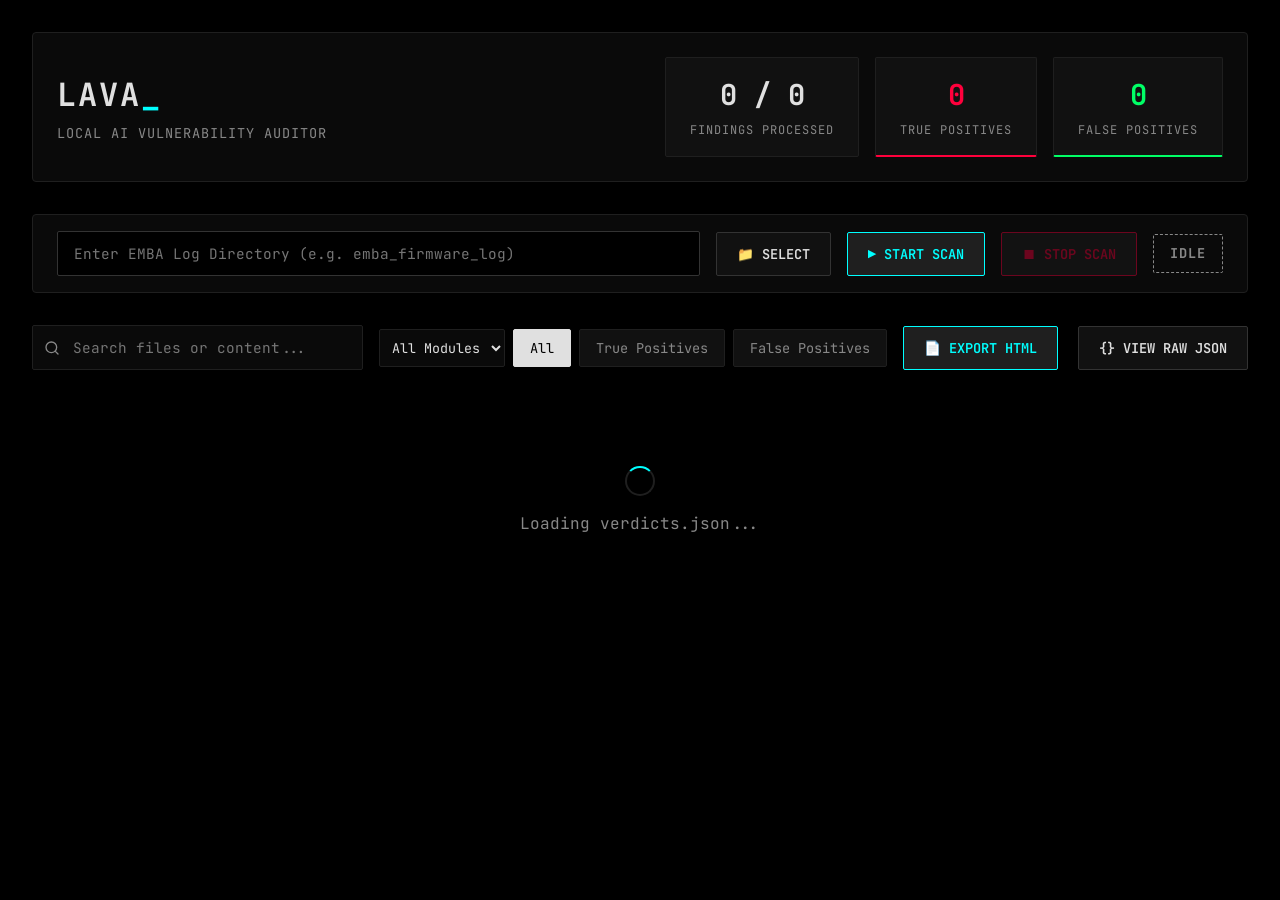
<file: gui/ui/index.html>
<!DOCTYPE html>
<html lang="en">
<head>
    <meta charset="UTF-8">
    <meta name="viewport" content="width=device-width, initial-scale=1.0">
    <title>LAVA - Vulnerability Dashboard</title>
    <link rel="stylesheet" href="style.css">
    <link href="https://fonts.googleapis.com/css2?family=Outfit:wght@300;400;600;800&family=JetBrains+Mono:wght@400;700&display=swap" rel="stylesheet">
</head>
<body>
    <div class="container">
        <header>
            <div class="logo">
                <h1>LAVA</h1>
                <span class="subtitle">Local AI Vulnerability Auditor</span>
            </div>
            
            <div class="stats-container">
                <div class="stat-card" id="stat-total">
                    <span class="stat-value">0 / 0</span>
                    <span class="stat-label">Findings Processed</span>
                </div>
                <div class="stat-card stat-tp" id="stat-tp">
                    <span class="stat-value">0</span>
                    <span class="stat-label">True Positives</span>
                </div>
                <div class="stat-card stat-fp" id="stat-fp">
                    <span class="stat-value">0</span>
                    <span class="stat-label">False Positives</span>
                </div>
            </div>
        </header>

        <main>
            <div class="scan-panel">
                <input type="text" id="logDirInput" placeholder="Enter EMBA Log Directory (e.g. emba_firmware_log)">
                <button id="browseBtn" class="btn-secondary" title="Browse Folder">📁 Select</button>
                <button id="startScanBtn" class="btn-primary">▶ Start Scan</button>
                <button id="stopScanBtn" class="btn-danger" disabled>⏹ Stop Scan</button>
                <span id="scanStatusIndicator" class="status-indicator status-idle">IDLE</span>
            </div>

            <div class="controls">
                <div class="search-box">
                    <input type="text" id="searchInput" placeholder="Search files or content...">
                    <svg viewBox="0 0 24 24" fill="none" stroke="currentColor" stroke-width="2" stroke-linecap="round" stroke-linejoin="round"><circle cx="11" cy="11" r="8"></circle><line x1="21" y1="21" x2="16.65" y2="16.65"></line></svg>
                </div>
                <div class="filters">
                    <select id="moduleFilter" class="filter-select">
                        <option value="all">All Modules</option>
                    </select>
                    <button class="filter-btn active" data-filter="all">All</button>
                    <button class="filter-btn" data-filter="TP">True Positives</button>
                    <button class="filter-btn" data-filter="FP">False Positives</button>
                </div>
                <div class="view-toggle">
                    <button id="exportHtmlBtn" class="btn-primary" style="margin-right: 10px;">📄 Export HTML</button>
                    <button id="toggleViewBtn" class="btn-secondary">{} View Raw JSON</button>
                </div>
            </div>

            <div class="findings-grid" id="findingsGrid">
                <!-- Cards will be injected here by JS -->
                <div class="loading-state">
                    <div class="spinner"></div>
                    <p>Loading verdicts.json...</p>
                </div>
            </div>

            <!-- Raw JSON View Container -->
            <div id="rawJsonView" class="hidden">
                <div class="raw-header">
                    <h3>Raw verdicts.json</h3>
                </div>
                <pre><code id="rawJsonContent"></code></pre>
            </div>
        </main>
    </div>

    <!-- Modal for details -->
    <div class="modal-overlay" id="modalOverlay">
        <div class="modal">
            <div class="modal-header">
                <h2 id="modalTitle">File Path</h2>
                <button class="close-btn" id="closeModal">&times;</button>
            </div>
            <div class="modal-content">
                <div class="badge-group" id="modalBadges"></div>
                
                <h3>Matched Content</h3>
                <pre><code id="modalContent"></code></pre>

                <h3>AI Reasoning</h3>
                <div class="reasoning-box" id="modalReasoning"></div>
            </div>
        </div>
    </div>

    <script src="app.js"></script>
</body>
</html>
</file>
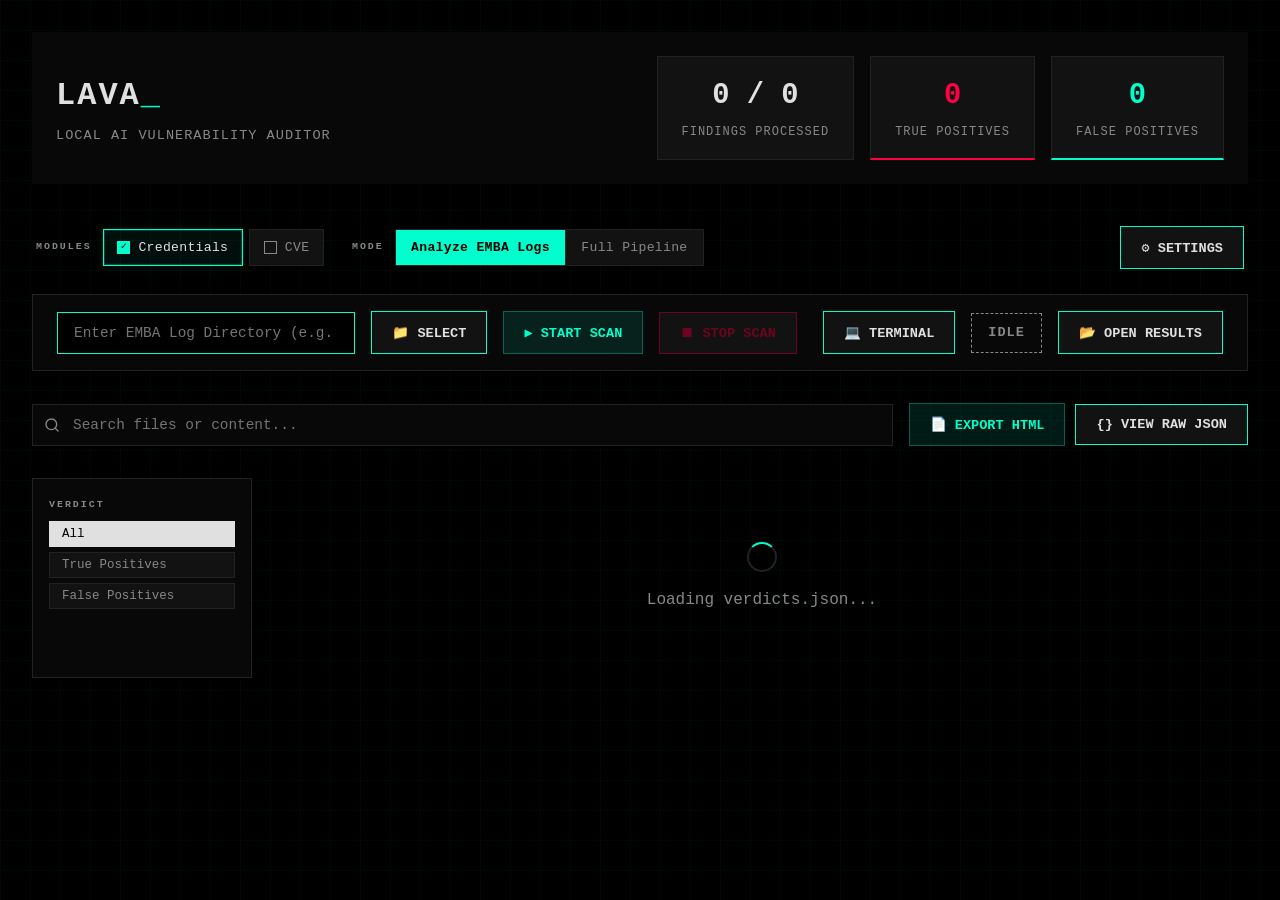
<file: src/gui/ui/index.html>
<!DOCTYPE html>
<html lang="en">
<head>
    <meta charset="UTF-8">
    <meta name="viewport" content="width=device-width, initial-scale=1.0">
    <title>LAVA - Vulnerability Dashboard</title>
    <link rel="stylesheet" href="cyber_style.css">
    <link rel="stylesheet" href="xterm.css" />
    <script src="xterm.js"></script>
    <script src="xterm-addon-fit.js"></script>
</head>
<body>
    <div class="container">
        <header>
            <div class="logo">
                <h1>LAVA</h1>
                <span class="subtitle">Local AI Vulnerability Auditor</span>
            </div>

            <div class="stats-container">
                <div class="stat-card" id="stat-total">
                    <span class="stat-value">0 / 0</span>
                    <span class="stat-label">Findings Processed</span>
                </div>
                <div class="stat-card stat-tp" id="stat-tp">
                    <span class="stat-value">0</span>
                    <span class="stat-label">True Positives</span>
                </div>
                <div class="stat-card stat-fp" id="stat-fp">
                    <span class="stat-value">0</span>
                    <span class="stat-label">False Positives</span>
                </div>
            </div>
        </header>

        <main>
            <div class="control-bar">
                <div class="control-group">
                    <span class="control-group-label">Modules</span>
                    <div class="toggle-set">
                        <label class="toggle-chip" title="EMBA hardcoded-credential findings + AI triage">
                            <input type="checkbox" id="modCreds" checked>
                            <span class="toggle-chip-face">
                                <span class="toggle-chip-box"></span>Credentials
                            </span>
                        </label>
                        <label class="toggle-chip" title="Structure EMBA's F17 / S26 CVE output (no AI)">
                            <input type="checkbox" id="modCve">
                            <span class="toggle-chip-face">
                                <span class="toggle-chip-box"></span>CVE
                            </span>
                        </label>
                    </div>
                </div>

                <div class="control-group">
                    <span class="control-group-label">Mode</span>
                    <div class="segmented">
                        <label class="segment" title="Point LAVA at a folder EMBA already wrote its logs into">
                            <input type="radio" name="scanMode" value="log" checked>
                            <span>Analyze EMBA Logs</span>
                        </label>
                        <label class="segment" title="Run EMBA on a firmware image, then LAVA">
                            <input type="radio" name="scanMode" value="firmware">
                            <span>Full Pipeline</span>
                        </label>
                    </div>
                </div>

                <button id="settingsBtn" class="btn-secondary control-bar-settings">&#9881; Settings</button>
            </div>

            <div class="scan-panel">
                <input type="text" id="logDirInput" placeholder="Enter EMBA Log Directory (e.g. emba_firmware_log)">
                <button id="browseBtn" class="btn-secondary" title="Browse">&#128193; Select</button>
                <button id="startScanBtn" class="btn-primary">&#9654; Start Scan</button>
                <button id="stopScanBtn" class="btn-danger" disabled>&#9209; Stop Scan</button>
                <button id="showTerminalBtn" class="btn-secondary" style="margin-left: 10px;">&#128187; Terminal</button>
                <span id="scanStatusIndicator" class="status-indicator status-idle">IDLE</span>
                <button id="openResultsBtn" class="btn-secondary" style="margin-left: auto;" title="Open a previous scan's lava_out_* / lava_scan_* folder in the dashboard">&#128194; Open Results</button>
            </div>

            <!-- Settings Modal (left nav + panels) -->
            <div id="settingsModal" class="hidden settings-overlay">
                <div class="settings-dialog">
                    <div class="settings-nav">
                        <h2>Settings</h2>
                        <button class="settings-nav-item active" data-panel="ai">AI Provider</button>
                        <button class="settings-nav-item" data-panel="mcp">MCP Agent</button>
                        <button class="settings-nav-item" data-panel="emba">EMBA Scan</button>
                        <button class="settings-nav-item" data-panel="grep">Custom Grep</button>
                        <button class="settings-nav-item" data-panel="s99">S99 Coverage</button>
                    </div>
                    <div class="settings-body">
                        <div class="settings-panel active" id="panel-ai">
                            <h3>AI Provider</h3>
                            <label class="settings-label">Provider</label>
                            <select id="aiProviderSelect" class="settings-input">
                                <option value="local">Local AI (Ollama)</option>
                                <option value="gemini">Gemini API (Cloud)</option>
                                <option value="mcp_claude">MCP Agent - Claude Code</option>
                                <option value="mcp_antigravity">MCP Agent - Antigravity CLI</option>
                            </select>
                            <div id="mcpInfo" class="settings-note" style="display: none;">
                                The selected CLI agent explores the raw EMBA logs on its own and writes the verdicts.
                                One-time setup: run <code>claude</code> or <code>agy</code> once in a terminal to log in.
                                No API key needed (uses your existing subscription).
                                Batching is configured in the <b>MCP Agent</b> panel.
                            </div>
                            <div id="geminiKeyContainer" style="display: none; margin-top: 16px;">
                                <label class="settings-label">Gemini API Key</label>
                                <input type="password" id="geminiKeyInput" placeholder="AIzaSy..." class="settings-input">
                                <div class="settings-note">Get your free key from <a href="https://aistudio.google.com/app/apikey" target="_blank">Google AI Studio</a>.</div>
                            </div>
                        </div>

                        <div class="settings-panel" id="panel-mcp">
                            <h3>MCP Agent</h3>
                            <div class="settings-note" style="margin-bottom:12px;">
                                Only applies when the AI provider is <b>MCP Agent</b> (Claude Code / Antigravity).
                            </div>
                            <label class="settings-label">Batch size</label>
                            <input type="number" id="mcpBatchSizeInput" min="0" max="500" step="10" class="settings-input">
                            <div class="settings-note">
                                In MCP Agent mode the findings are sent to the agent in batches of this
                                size (one agent run per batch), which prevents the single-turn timeout on
                                large firmware. <code>0</code> disables batching (one giant turn).
                            </div>
                        </div>

                        <div class="settings-panel" id="panel-emba">
                            <h3>EMBA Scan</h3>

                            <label class="settings-label">EMBA executable path</label>
                            <input type="text" id="embaPathInput" class="settings-input" placeholder="auto-detect (leave empty)">
                            <div class="settings-note">
                                Full path to the <code>emba</code> launcher, e.g.
                                <code>/home/you/emba/emba</code> or <code>/opt/emba/emba</code>.
                                Leave empty to auto-detect the usual locations (including
                                <code>&lt;your home&gt;/emba/emba</code>). Only used by <b>Full Pipeline</b>.
                            </div>

                            <label class="settings-label" style="margin-top:16px;">Scan profile (Full Pipeline only)</label>
                            <select id="embaScanProfileSelect" class="settings-input">
                                <option value="auto">Auto &ndash; minimal EMBA modules for the selected LAVA modules (faster)</option>
                                <option value="full">Full &ndash; EMBA's complete default scan, ignores module selection (slowest)</option>
                            </select>
                            <div class="settings-note">
                                Only affects <b>Full Pipeline</b> (scan a firmware image). In
                                <b>Analyze EMBA Logs</b> mode EMBA has already run.
                                <ul style="margin:8px 0 0 0; padding-left:18px;">
                                  <li><b>Auto</b> &ndash; run_emba_lava.sh applies a LAVA profile matched to
                                      the modules you ticked, so EMBA only runs what that module needs
                                      (<code>lava.00-quick-scan</code> for credentials,
                                      <code>lava.01-cve-scan</code> for CVE,
                                      <code>lava.02-full-lava-scan</code> for both). Much faster.</li>
                                  <li><b>Full</b> &ndash; no profile: EMBA runs its complete default module
                                      set regardless of what you ticked. Use this if the Auto profile
                                      seems to be missing data. LAVA still only analyses the ticked modules.</li>
                                </ul>
                            </div>
                        </div>

                        <div class="settings-panel" id="panel-grep">
                            <h3>Custom Grep</h3>
                            <label class="settings-checkbox">
                                <input type="checkbox" id="customGrepEnabled">
                                Enable the custom credential grep layer
                            </label>
                            <div class="settings-note">
                                When enabled, LAVA runs its own regex rules over the extracted firmware
                                before the AI step and shows those hits in a separate <b>Grep</b> view
                                next to the EMBA results. When disabled, LAVA behaves exactly as before.
                            </div>
                            <div id="grepProfileContainer" style="margin-top: 16px;">
                                <label class="settings-label">Grep profile</label>
                                <select id="scanProfileSelect" class="settings-input"></select>
                                <div class="settings-note">
                                    Profiles are JSON files in <code>config/scan_profiles/</code>.
                                    Put your own in <code>config/scan_profiles/local/</code>.
                                </div>
                            </div>
                        </div>

                        <div class="settings-panel" id="panel-s99">
                            <h3>S99 Coverage</h3>
                            <label class="settings-label">EMBA S99 grepit coverage</label>
                            <select id="s99ScanSelect" class="settings-input">
                                <option value="raw">raw &ndash; everything grepit found (default)</option>
                                <option value="light">light &ndash; drop binary string tables + web assets</option>
                                <option value="off">off &ndash; skip S99 entirely</option>
                            </select>
                            <div class="settings-note">
                                EMBA's grepit is a source-audit tool: most of its "cryptocred" categories
                                match the word <code>password</code>/<code>secret</code> anywhere and can't
                                tell a hardcoded value from ordinary code. LAVA leaves that call to the AI,
                                so the levels only differ in how much obvious noise is pre-removed:
                                <ul style="margin:8px 0 0 0; padding-left:18px;">
                                  <li><b>raw</b> &ndash; every match. The <i>only</i> thing removed is a
                                      line that is unreadable binary garbage or not a real file path.
                                      Highest recall, most noise. On a full router firmware this can be
                                      2000&ndash;3000 S99 findings (MCP Agent mode: dozens of batches, slow).</li>
                                  <li><b>light</b> &ndash; raw, minus two things that structurally can't be a
                                      config credential: matches inside a compiled binary's string table
                                      (<code>*.so</code>, ELF), and static web assets (minified JS libraries,
                                      images, <code>.html</code>, locale bundles). Recommended for MCP Agent
                                      mode.</li>
                                  <li><b>off</b> &ndash; no S99 at all (S45/S106/S107/S108 + Custom Grep
                                      still run).</li>
                                </ul>
                                Duplicate hits (same file grepped by two extractors) are collapsed at
                                every level.
                            </div>
                        </div>
                    </div>
                    <div class="settings-footer">
                        <button id="cancelSettingsBtn" class="btn-secondary">Cancel</button>
                        <button id="saveSettingsBtn" class="btn-primary">Save Changes</button>
                    </div>
                </div>
            </div>

            <!-- Embedded Live Terminal View (interactive: keystrokes go to the running scan's PTY) -->
            <div id="terminalView" class="hidden" style="background: var(--bg-tertiary); padding: 15px; border-radius: 0px; border: 1px solid var(--border-color); margin-bottom: 20px; display: flex; flex-direction: column; height: 500px;">
                <div style="display: flex; justify-content: space-between; align-items: center; margin-bottom: 10px;">
                    <h3 style="margin: 0; color: var(--text-primary); font-size: 14px;">Terminal</h3>
                    <span style="color: var(--text-secondary); font-size: 11px;">click to focus &middot; keystrokes go to the running scan (y/N, sudo, Ctrl&#8209;C)</span>
                </div>
                <div id="terminalContent" style="background: #000; border-radius: 0px; flex: 1; overflow: hidden;"></div>
            </div>

            <!-- Module switch (Credentials / CVE) - only shown when the CVE module produced results -->
            <div class="module-switch hidden" id="moduleSwitch">
                <button class="mod-switch-btn active" data-view="creds">Credentials <span class="source-count" id="ms-creds">0</span></button>
                <button class="mod-switch-btn" data-view="cve">CVE <span class="source-count" id="ms-cve">0</span></button>
            </div>

          <div id="credsView">
            <div class="controls">
                <div class="search-box">
                    <input type="text" id="searchInput" placeholder="Search files or content...">
                    <svg viewBox="0 0 24 24" fill="none" stroke="currentColor" stroke-width="2" stroke-linecap="round" stroke-linejoin="round"><circle cx="11" cy="11" r="8"></circle><line x1="21" y1="21" x2="16.65" y2="16.65"></line></svg>
                </div>
                <div class="view-toggle">
                    <button id="exportHtmlBtn" class="btn-primary">&#128196; Export HTML</button>
                    <button id="toggleViewBtn" class="btn-secondary">{} View Raw JSON</button>
                </div>
            </div>

            <div class="results-layout">
              <aside class="filter-rail" id="credsRail">
                <!-- Source tabs (EMBA / Grep / overlap) - only shown when the custom grep produced results -->
                <div class="source-tabs hidden" id="sourceTabs">
                    <span class="rail-group-lbl">Source</span>
                    <button class="source-tab active" data-source="all">All <span class="source-count" id="src-count-all">0</span></button>
                    <button class="source-tab" data-source="emba">EMBA <span class="source-count" id="src-count-emba">0</span></button>
                    <button class="source-tab" data-source="custom">Grep <span class="source-count" id="src-count-custom">0</span></button>
                    <button class="source-tab" data-source="both">Overlap <span class="source-count" id="src-count-both">0</span></button>
                    <button class="split-toggle" id="splitToggle" title="Show EMBA and Grep results side by side">&#8863; Split</button>
                </div>
                <div class="rail-group" id="verdictFilterGroup">
                    <span class="rail-group-lbl">Verdict</span>
                    <select id="moduleFilter" class="filter-select" style="display: none;">
                        <option value="all">All Modules</option>
                    </select>
                    <button class="filter-btn active" data-filter="all">All</button>
                    <button class="filter-btn" data-filter="TP">True Positives</button>
                    <button class="filter-btn" data-filter="FP">False Positives</button>
                </div>
              </aside>

              <div class="results-main">
                <div class="findings-grid" id="findingsGrid">
                    <div class="loading-state">
                        <div class="spinner"></div>
                        <p>Loading verdicts.json...</p>
                    </div>
                </div>

                <!-- Split view: EMBA findings and Grep findings side by side, each with its own TP/FP filter -->
                <div class="split-view hidden" id="splitView">
                <div class="split-col" id="splitColEmba">
                    <div class="split-col-head">
                        <span class="split-col-title">EMBA <span class="source-count" id="split-count-emba">0</span></span>
                        <div class="split-mini-filters" data-col="emba">
                            <button class="mini-filter active" data-filter="all">All</button>
                            <button class="mini-filter" data-filter="TP">TP</button>
                            <button class="mini-filter" data-filter="FP">FP</button>
                        </div>
                    </div>
                    <div class="split-col-body" id="splitBodyEmba"></div>
                </div>
                <div class="split-col" id="splitColGrep">
                    <div class="split-col-head">
                        <span class="split-col-title">Grep <span class="source-count" id="split-count-grep">0</span></span>
                        <div class="split-mini-filters" data-col="grep">
                            <button class="mini-filter active" data-filter="all">All</button>
                            <button class="mini-filter" data-filter="TP">TP</button>
                            <button class="mini-filter" data-filter="FP">FP</button>
                        </div>
                    </div>
                    <div class="split-col-body" id="splitBodyGrep"></div>
                </div>
            </div>

                <!-- Raw JSON View Container -->
                <div id="rawJsonView" class="hidden">
                    <div class="raw-header">
                        <h3>Raw verdicts.json</h3>
                    </div>
                    <pre><code id="rawJsonContent"></code></pre>
                </div>
              </div><!-- /.results-main -->
            </div><!-- /.results-layout -->
          </div><!-- /#credsView -->

          <!-- ============================ CVE view ============================ -->
          <div id="cveView" class="hidden">
            <div class="controls">
                <div class="search-box">
                    <input type="text" id="cveSearch" placeholder="Search CVE id, component or description...">
                    <svg viewBox="0 0 24 24" fill="none" stroke="currentColor" stroke-width="2" stroke-linecap="round" stroke-linejoin="round"><circle cx="11" cy="11" r="8"></circle><line x1="21" y1="21" x2="16.65" y2="16.65"></line></svg>
                </div>
                <div class="view-toggle">
                    <button id="exportHtmlBtnCve" class="btn-primary">&#128196; Export HTML</button>
                </div>
            </div>

            <div class="results-layout">
              <aside class="filter-rail" id="cveRail">
                <div class="cve-filters">
                    <div class="fgroup"><span class="fgroup-lbl">Sort</span>
                        <select id="cveSortSelect" class="cve-type-select">
                            <option value="sev-desc">Severity: high &rarr; low</option>
                            <option value="sev-asc">Severity: low &rarr; high</option>
                        </select>
                    </div>
                    <div class="fgroup"><span class="fgroup-lbl">Severity</span>
                        <button class="cve-filter-btn active" data-k="sev" data-v="all">All</button>
                        <button class="cve-filter-btn" data-k="sev" data-v="critical">Critical</button>
                        <button class="cve-filter-btn" data-k="sev" data-v="high">High</button>
                        <button class="cve-filter-btn" data-k="sev" data-v="medium">Medium</button>
                        <button class="cve-filter-btn" data-k="sev" data-v="low">Low</button>
                    </div>
                    <div class="fgroup"><span class="fgroup-lbl">Exploit</span>
                        <button class="cve-filter-btn active" data-k="exp" data-v="all">All</button>
                        <button class="cve-filter-btn" data-k="exp" data-v="exploit">Has exploit</button>
                        <button class="cve-filter-btn" data-k="exp" data-v="kev">Known-exploited</button>
                    </div>
                    <div class="fgroup"><span class="fgroup-lbl">Type</span>
                        <select id="cveTypeSelect" class="cve-type-select">
                            <option value="all">All types</option>
                            <option value="Injection / RCE">Injection / RCE</option>
                            <option value="Memory safety">Memory safety</option>
                            <option value="Auth / access control">Auth / access control</option>
                            <option value="Path traversal">Path traversal</option>
                            <option value="Information disclosure">Information disclosure</option>
                            <option value="Race condition">Race condition</option>
                            <option value="Denial of service">Denial of service</option>
                            <option value="Cryptographic issue">Cryptographic issue</option>
                            <option value="Web (XSS / CSRF / SSRF)">Web (XSS / CSRF / SSRF)</option>
                            <option value="__unclassified__">Unclassified</option>
                        </select>
                    </div>
                    <div class="fgroup"><span class="fgroup-lbl">Attack vector</span>
                        <button class="cve-filter-btn active" data-k="av" data-v="all">All</button>
                        <button class="cve-filter-btn" data-k="av" data-v="Network">Network</button>
                        <button class="cve-filter-btn" data-k="av" data-v="Adjacent">Adjacent</button>
                        <button class="cve-filter-btn" data-k="av" data-v="Local">Local</button>
                        <button class="cve-filter-btn" data-k="av" data-v="Physical">Physical</button>
                    </div>
                    <button class="cve-filter-btn" id="cveShowAll">Show hidden kernel CVEs</button>
                    <button class="cve-filter-btn" id="cveHideKernel">Hide all kernel CVEs</button>
                </div>
              </aside>

              <div class="results-main">
                <div class="cve-note" id="cveNote"></div>
                <div class="findings-grid" id="cveGrid"></div>
              </div>
            </div>
          </div><!-- /#cveView -->
        </main>
    </div>

    <!-- Modal for details -->
    <div class="modal-overlay" id="modalOverlay">
        <div class="modal">
            <div class="modal-header">
                <h2 id="modalTitle">File Path</h2>
                <button class="close-btn" id="closeModal">&times;</button>
            </div>
            <div class="modal-content">
                <div class="badge-group" id="modalBadges"></div>

                <div id="modalCredsBody">
                    <h3>Matched Content</h3>
                    <pre><code id="modalContent"></code></pre>

                    <h3>AI Reasoning</h3>
                    <div class="reasoning-box" id="modalReasoning"></div>
                </div>
                <div id="modalCveBody" class="hidden"></div>
            </div>
        </div>
    </div>

    <script src="app.js"></script>
</body>
</html>
</file>
<file: gui/ui/style.css>
:root {
    --bg-primary: #000000;
    --bg-secondary: #0a0a0a;
    --bg-tertiary: #111111;
    --text-primary: #e0e0e0;
    --text-secondary: #888888;
    --accent: #00ffff;
    --accent-hover: #00b3b3;
    --danger: #ff003c;
    --danger-dim: rgba(255, 0, 60, 0.15);
    --success: #00ff66;
    --success-dim: rgba(0, 255, 102, 0.15);
    --border-color: #1f1f1f;
    --border-highlight: #333333;
}

* {
    box-sizing: border-box;
    margin: 0;
    padding: 0;
}

body {
    font-family: 'JetBrains Mono', monospace;
    background-color: var(--bg-primary);
    color: var(--text-primary);
    min-height: 100vh;
    overflow-x: hidden;
    line-height: 1.5;
}

/* Utilities */
.hidden { display: none !important; }

/* Layout */
.container {
    max-width: 1600px;
    margin: 0 auto;
    padding: 2rem;
}

/* Header */
header {
    display: flex;
    justify-content: space-between;
    align-items: center;
    margin-bottom: 2rem;
    padding: 1.5rem;
    background: var(--bg-secondary);
    border: 1px solid var(--border-color);
    border-radius: 4px;
}

.logo h1 {
    font-weight: 700;
    font-size: 2rem;
    color: var(--text-primary);
    letter-spacing: 2px;
}

.logo h1::after {
    content: '_';
    animation: blink 1s step-end infinite;
    color: var(--accent);
}

@keyframes blink { 50% { opacity: 0; } }

.logo .subtitle {
    color: var(--text-secondary);
    font-size: 0.85rem;
    letter-spacing: 1px;
    text-transform: uppercase;
    display: block;
    margin-top: 0.25rem;
}

/* Stats */
.stats-container {
    display: flex;
    gap: 1rem;
}

.stat-card {
    background: var(--bg-tertiary);
    border: 1px solid var(--border-color);
    padding: 1rem 1.5rem;
    border-radius: 2px;
    display: flex;
    flex-direction: column;
    align-items: center;
    min-width: 140px;
}

.stat-value {
    font-size: 1.8rem;
    font-weight: 700;
    margin-bottom: 0.25rem;
}

.stat-label {
    font-size: 0.75rem;
    color: var(--text-secondary);
    text-transform: uppercase;
    letter-spacing: 1px;
}

.stat-tp { border-bottom: 2px solid var(--danger); }
.stat-tp .stat-value { color: var(--danger); }
.stat-fp { border-bottom: 2px solid var(--success); }
.stat-fp .stat-value { color: var(--success); }

/* Scan Panel */
.scan-panel {
    display: flex;
    gap: 1rem;
    align-items: center;
    background: var(--bg-secondary);
    padding: 1rem 1.5rem;
    border-radius: 4px;
    border: 1px solid var(--border-color);
    margin-bottom: 2rem;
    flex-wrap: wrap;
}

.scan-panel input {
    flex: 1;
    min-width: 250px;
    padding: 0.75rem 1rem;
    background: var(--bg-primary);
    border: 1px solid var(--border-highlight);
    border-radius: 2px;
    color: var(--text-primary);
    font-family: inherit;
    font-size: 0.9rem;
}

.scan-panel input:focus {
    outline: none;
    border-color: var(--accent);
}

/* Buttons */
.btn-primary, .btn-danger, .btn-secondary {
    padding: 0.75rem 1.25rem;
    border-radius: 2px;
    border: 1px solid transparent;
    font-weight: 600;
    cursor: pointer;
    font-family: inherit;
    font-size: 0.85rem;
    text-transform: uppercase;
    transition: all 0.2s ease;
}

.btn-primary { 
    background: var(--border-color); 
    color: var(--accent); 
    border-color: var(--accent);
}
.btn-primary:hover:not(:disabled) { 
    background: var(--accent); 
    color: var(--bg-primary); 
}

.btn-danger { 
    background: var(--border-color); 
    color: var(--danger); 
    border-color: var(--danger);
}
.btn-danger:hover:not(:disabled) { 
    background: var(--danger); 
    color: var(--bg-primary); 
}

.btn-secondary {
    background: var(--bg-tertiary);
    color: var(--text-primary);
    border-color: var(--border-highlight);
}
.btn-secondary:hover:not(:disabled) {
    border-color: var(--text-primary);
}

.btn-primary:disabled, .btn-danger:disabled, .btn-secondary:disabled { 
    opacity: 0.4; 
    cursor: not-allowed; 
}

/* Status Indicator */
.status-indicator {
    padding: 0.5rem 1rem;
    border-radius: 2px;
    font-size: 0.85rem;
    font-weight: 700;
    text-transform: uppercase;
    letter-spacing: 1px;
}
.status-idle { color: var(--text-secondary); border: 1px dashed var(--text-secondary); }
.status-running { 
    color: var(--accent); 
    border: 1px solid var(--accent); 
    background: rgba(0, 255, 255, 0.1); 
}

/* Controls (Search & Filters) */
.controls {
    display: flex;
    justify-content: space-between;
    align-items: center;
    margin-bottom: 2rem;
    gap: 1rem;
    flex-wrap: wrap;
}

.search-box {
    position: relative;
    flex: 1;
    min-width: 300px;
}

.search-box input {
    width: 100%;
    padding: 0.75rem 1rem 0.75rem 2.5rem;
    background: var(--bg-secondary);
    border: 1px solid var(--border-color);
    border-radius: 2px;
    color: var(--text-primary);
    font-family: inherit;
    font-size: 0.9rem;
}
.search-box input:focus {
    outline: none;
    border-color: var(--text-secondary);
}
.search-box svg {
    position: absolute;
    left: 0.75rem;
    top: 50%;
    transform: translateY(-50%);
    width: 16px;
    height: 16px;
    color: var(--text-secondary);
}

.filters {
    display: flex;
    gap: 0.5rem;
}

.filter-select {
    padding: 0.5rem;
    background: var(--bg-secondary);
    border: 1px solid var(--border-color);
    color: var(--text-primary);
    font-family: inherit;
    border-radius: 2px;
}

.filter-btn {
    background: var(--bg-tertiary);
    border: 1px solid var(--border-color);
    color: var(--text-secondary);
    padding: 0.5rem 1rem;
    border-radius: 2px;
    cursor: pointer;
    font-family: inherit;
    font-size: 0.85rem;
    transition: all 0.2s;
}

.filter-btn:hover {
    color: var(--text-primary);
    border-color: var(--border-highlight);
}

.filter-btn.active {
    background: var(--text-primary);
    color: var(--bg-primary);
    border-color: var(--text-primary);
}

/* Grid & Cards */
.findings-grid {
    display: grid;
    grid-template-columns: repeat(auto-fill, minmax(450px, 1fr));
    gap: 1rem;
}

.finding-card {
    background: var(--bg-secondary);
    border: 1px solid var(--border-color);
    border-left: 4px solid var(--border-color);
    border-radius: 2px;
    padding: 1.25rem;
    display: flex;
    flex-direction: column;
    gap: 1rem;
    cursor: pointer;
    transition: all 0.2s ease;
}

.finding-card.verdict-tp { border-left-color: var(--danger); }
.finding-card.verdict-fp { border-left-color: var(--success); }

.finding-card:hover {
    background: var(--bg-tertiary);
    border-color: var(--border-highlight);
}
.finding-card.verdict-tp:hover { border-left-color: var(--danger); }
.finding-card.verdict-fp:hover { border-left-color: var(--success); }

.card-header {
    display: flex;
    justify-content: space-between;
    align-items: flex-start;
    gap: 1rem;
}

.file-path {
    font-size: 0.85rem;
    word-break: break-all;
    color: var(--text-primary);
}

.verdict-badge {
    padding: 0.2rem 0.5rem;
    border-radius: 2px;
    font-weight: 700;
    font-size: 0.75rem;
    border: 1px solid;
}

.badge-tp { background: var(--danger-dim); color: var(--danger); border-color: var(--danger); }
.badge-fp { background: var(--success-dim); color: var(--success); border-color: var(--success); }

.snippet {
    background: var(--bg-primary);
    border: 1px solid var(--border-highlight);
    border-radius: 2px;
    padding: 0.75rem;
    font-size: 0.8rem;
    color: #a3a3a3;
    overflow-x: hidden;
    text-overflow: ellipsis;
    white-space: nowrap;
}

.card-footer {
    display: flex;
    justify-content: space-between;
    align-items: center;
    margin-top: auto;
    font-size: 0.75rem;
    color: var(--text-secondary);
}

.confidence {
    display: flex;
    align-items: center;
    gap: 0.5rem;
}

.confidence-bar {
    width: 60px;
    height: 4px;
    background: var(--border-color);
    border-radius: 2px;
}

.confidence-fill {
    height: 100%;
}

/* Raw JSON View */
#rawJsonView {
    background: var(--bg-secondary);
    border: 1px solid var(--border-color);
    border-radius: 4px;
    padding: 1.5rem;
    margin-top: 1rem;
}

.raw-header {
    margin-bottom: 1rem;
    padding-bottom: 0.5rem;
    border-bottom: 1px solid var(--border-color);
}

.raw-header h3 {
    font-size: 1rem;
    color: var(--text-secondary);
    text-transform: uppercase;
}

#rawJsonContent {
    color: #a3a3a3;
    font-size: 0.85rem;
}

/* Modal */
.modal-overlay {
    position: fixed;
    top: 0; left: 0; right: 0; bottom: 0;
    background: rgba(0, 0, 0, 0.85);
    display: flex;
    justify-content: center;
    align-items: center;
    z-index: 1000;
    opacity: 0;
    pointer-events: none;
    transition: opacity 0.2s ease;
}

.modal-overlay.active {
    opacity: 1;
    pointer-events: all;
}

.modal {
    background: var(--bg-primary);
    width: 90%;
    max-width: 900px;
    max-height: 90vh;
    border: 1px solid var(--border-highlight);
    border-radius: 4px;
    display: flex;
    flex-direction: column;
}

.modal-header {
    padding: 1.5rem;
    border-bottom: 1px solid var(--border-color);
    display: flex;
    justify-content: space-between;
    align-items: center;
    background: var(--bg-secondary);
}

.modal-header h2 {
    font-size: 1rem;
    word-break: break-all;
    color: var(--accent);
}

.close-btn {
    background: none;
    border: none;
    color: var(--text-secondary);
    font-size: 1.5rem;
    cursor: pointer;
    line-height: 1;
}

.close-btn:hover { color: var(--text-primary); }

.modal-content {
    padding: 1.5rem;
    overflow-y: auto;
    display: flex;
    flex-direction: column;
    gap: 1.5rem;
}

.modal-content h3 {
    font-size: 0.85rem;
    text-transform: uppercase;
    color: var(--text-secondary);
    margin-bottom: 0.5rem;
}

pre {
    background: var(--bg-secondary);
    padding: 1rem;
    border: 1px solid var(--border-color);
    border-radius: 2px;
    overflow-x: auto;
}

.reasoning-box {
    background: var(--bg-secondary);
    border-left: 4px solid var(--text-secondary);
    padding: 1rem;
    font-size: 0.95rem;
    color: var(--text-primary);
}

.badge-group {
    display: flex;
    gap: 1rem;
    flex-wrap: wrap;
}

/* Loading */
.loading-state {
    grid-column: 1 / -1;
    display: flex;
    flex-direction: column;
    align-items: center;
    justify-content: center;
    padding: 4rem;
    gap: 1rem;
    color: var(--text-secondary);
}

.spinner {
    width: 30px;
    height: 30px;
    border: 2px solid var(--border-color);
    border-top-color: var(--accent);
    border-radius: 50%;
    animation: spin 1s linear infinite;
}

@keyframes spin { 100% { transform: rotate(360deg); } }
</file>
<file: src/gui/ui/cyber_style.css>
:root {
    --bg-primary: #000000;
    --bg-secondary: #080808;
    --bg-tertiary: #121212;
    --text-primary: #e0e0e0;
    --text-secondary: #888888;
    --accent: #00ffcc;
    --accent-hover: #00ccaa;
    --danger: #ff0044;
    --danger-dim: rgba(255, 0, 68, 0.15);
    --success: #00ffcc;
    --success-dim: rgba(0, 255, 204, 0.15);
    --border-color: #222222;
    --border-highlight: #00ffcc;
}

* {
    box-sizing: border-box;
    margin: 0;
    padding: 0;
}

body {
    font-family: 'Consolas', 'Courier New', monospace;
    background-color: var(--bg-primary);
    background-image: linear-gradient(rgba(0, 255, 204, 0.03) 1px, transparent 1px),
                      linear-gradient(90deg, rgba(0, 255, 204, 0.03) 1px, transparent 1px);
    background-size: 30px 30px;
    background-attachment: fixed;
    color: var(--text-primary);
    min-height: 100vh;
    overflow-x: hidden;
    line-height: 1.6;
}

pre, code, .file-path, .snippet, .terminal-content {
    font-family: 'Consolas', 'Courier New', monospace;
}

/* Utilities */
.hidden { display: none !important; }

/* Layout */
.container {
    max-width: 1600px;
    margin: 0 auto;
    padding: 2rem;
}

/* Header */
header {
    display: flex;
    justify-content: space-between;
    align-items: center;
    margin-bottom: 2rem;
    padding: 1.5rem;
    background: var(--bg-secondary);
    
    -webkit-
    border: 1px solid var(--border-color);
    border-radius: 0px;
    
}

.logo h1 {
    font-weight: 700;
    font-size: 2rem;
    color: var(--text-primary);
    letter-spacing: 2px;
}

.logo h1::after {
    content: '_';
    animation: blink 1s step-end infinite;
    color: var(--accent);
}

@keyframes blink { 50% { opacity: 0; } }

.logo .subtitle {
    color: var(--text-secondary);
    font-size: 0.85rem;
    letter-spacing: 1px;
    text-transform: uppercase;
    display: block;
    margin-top: 0.25rem;
}

/* Stats */
.stats-container {
    display: flex;
    gap: 1rem;
}

.stat-card {
    background: var(--bg-tertiary);
    
    border: 1px solid var(--border-color);
    padding: 1rem 1.5rem;
    border-radius: 0px;
    display: flex;
    flex-direction: column;
    align-items: center;
    min-width: 140px;
    
    transition: transform 0.2s ease, border-color 0.2s;
}

.stat-card:hover {
    transform: translateY(-2px);
    border-color: var(--border-highlight);
}

/* hover frame = the same semantic colours as the finding cards:
   grey  = neutral count  (#stat-total: "Findings Processed" / "CVEs")
   red   = attention count (#stat-tp: "True Positives" / "High / Critical";
                            #stat-fp when in CVE mode: "With Exploit")
   green = false-positive count (#stat-fp in credentials mode) */
#stat-total:hover { border-color: var(--text-secondary); }
#stat-tp:hover    { border-color: var(--danger); }
#stat-fp:hover    { border-color: var(--success); }
.stats-container.cve-mode #stat-fp:hover { border-color: var(--danger); }

.stat-value {
    font-size: 1.8rem;
    font-weight: 700;
    margin-bottom: 0.25rem;
}

.stat-label {
    font-size: 0.75rem;
    color: var(--text-secondary);
    text-transform: uppercase;
    letter-spacing: 1px;
}

.stat-tp { border-bottom: 2px solid var(--danger); }
.stat-tp .stat-value { color: var(--danger); }
.stat-fp { border-bottom: 2px solid var(--success); }
.stat-fp .stat-value { color: var(--success); }

/* Scan Panel */
.scan-panel {
    display: flex;
    gap: 1rem;
    align-items: center;
    background: var(--bg-secondary);
    
    padding: 1rem 1.5rem;
    border-radius: 0px;
    border: 1px solid var(--border-color);
    margin-bottom: 2rem;
    flex-wrap: wrap;
    
}

.scan-panel input {
    flex: 1;
    min-width: 250px;
    padding: 0.75rem 1rem;
    background: var(--bg-primary);
    border: 1px solid var(--border-highlight);
    border-radius: 0px;
    color: var(--text-primary);
    font-family: inherit;
    font-size: 0.9rem;
}

.scan-panel input:focus {
    outline: none;
    border-color: var(--accent);
}

/* Buttons */
.btn-primary, .btn-danger, .btn-secondary {
    padding: 0.75rem 1.25rem;
    border-radius: 0px;
    border: 1px solid transparent;
    font-weight: 600;
    cursor: pointer;
    font-family: inherit;
    font-size: 0.85rem;
    text-transform: uppercase;
    transition: all 0.3s cubic-bezier(0.4, 0, 0.2, 1);
    
}

.btn-primary { 
    background: rgba(0, 255, 204, 0.1); 
    color: var(--accent); 
    border-color: rgba(0, 255, 204, 0.3);
}
.btn-primary:hover:not(:disabled) { 
    background: var(--accent); 
    color: var(--bg-primary); 
    
}

.btn-danger { 
    background: var(--border-color); 
    color: var(--danger); 
    border-color: var(--danger);
}
.btn-danger:hover:not(:disabled) { 
    background: var(--danger); 
    color: var(--bg-primary); 
}

.btn-secondary {
    background: var(--bg-tertiary);
    color: var(--text-primary);
    border-color: var(--border-highlight);
}
.btn-secondary:hover:not(:disabled) {
    border-color: var(--text-primary);
}

.btn-primary:disabled, .btn-danger:disabled, .btn-secondary:disabled { 
    opacity: 0.4; 
    cursor: not-allowed; 
}

/* Status Indicator */
.status-indicator {
    padding: 0.5rem 1rem;
    border-radius: 0px;
    font-size: 0.85rem;
    font-weight: 700;
    text-transform: uppercase;
    letter-spacing: 1px;
}
.status-idle { color: var(--text-secondary); border: 1px dashed var(--text-secondary); }
.status-running { 
    color: var(--accent); 
    border: 1px solid var(--accent); 
    background: rgba(0, 255, 204, 0.1); 
}

/* Controls (Search & Filters) */
.controls {
    display: flex;
    justify-content: space-between;
    align-items: center;
    margin-bottom: 2rem;
    gap: 1rem;
    flex-wrap: wrap;
}

.search-box {
    position: relative;
    flex: 1;
    min-width: 300px;
}

.search-box input {
    width: 100%;
    padding: 0.75rem 1rem 0.75rem 2.5rem;
    background: var(--bg-secondary);
    border: 1px solid var(--border-color);
    border-radius: 0px;
    color: var(--text-primary);
    font-family: inherit;
    font-size: 0.9rem;
}
.search-box input:focus {
    outline: none;
    border-color: var(--text-secondary);
}
.search-box svg {
    position: absolute;
    left: 0.75rem;
    top: 50%;
    transform: translateY(-50%);
    width: 16px;
    height: 16px;
    color: var(--text-secondary);
}

.filters {
    display: flex;
    gap: 4px;
    flex-wrap: wrap;
}

.filter-select {
    padding: 5px 10px;
    background: var(--bg-primary);
    border: 1px solid var(--border-color);
    color: var(--text-primary);
    font-family: inherit;
    font-size: 0.78rem;
    border-radius: 0px;
}

/* same look as the CVE-side filter pills (.cve-filter-btn) */
.filter-btn {
    background: var(--bg-tertiary);
    border: 1px solid var(--border-color);
    color: var(--text-secondary);
    padding: 5px 12px;
    border-radius: 0px;
    cursor: pointer;
    font-family: inherit;
    font-size: 0.78rem;
    transition: all 0.15s;
}

.filter-btn:hover {
    color: var(--text-primary);
}

.filter-btn.active {
    background: var(--text-primary);
    color: var(--bg-primary);
    border-color: var(--text-primary);
}

/* Grid & Cards.
   minmax(0,1fr) (not plain 1fr) so a card with a very long matched_content
   line can't force the track wider than its share and push the page into
   horizontal scroll. 2 columns on a laptop, 3 only on a genuinely wide screen. */
.findings-grid {
    display: grid;
    grid-template-columns: minmax(0, 1fr) minmax(0, 1fr);
    gap: 1rem;
}
@media (max-width: 820px)  { .findings-grid { grid-template-columns: minmax(0, 1fr); } }
@media (min-width: 2200px) { .findings-grid { grid-template-columns: minmax(0, 1fr) minmax(0, 1fr) minmax(0, 1fr); } }

.finding-card {
    background: var(--bg-secondary);

    border: 1px solid var(--border-color);
    border-left: 4px solid var(--border-color);
    border-radius: 0px;
    padding: 1.25rem;
    display: flex;
    flex-direction: column;
    gap: 1rem;
    cursor: pointer;
    transition: all 0.3s cubic-bezier(0.4, 0, 0.2, 1);
    min-width: 0;       /* allow the card to shrink inside its grid track */
    overflow: hidden;   /* clip anything that still overruns */
}

/* left accent = the card's semantic colour (verdict for credentials,
   severity for CVE). On hover EVERY border takes that same colour. */
.finding-card.verdict-tp { border-left-color: var(--danger); }
.finding-card.verdict-fp { border-left-color: var(--success); }
.finding-card.sev-critical { border-left-color: var(--danger); }
.finding-card.sev-high     { border-left-color: #ffcc00; }
.finding-card.sev-medium   { border-left-color: var(--success); }
.finding-card.sev-low,
.finding-card.sev-unknown  { border-left-color: var(--text-secondary); }

.finding-card:hover {
    transform: translateY(-4px);
    background: var(--bg-tertiary);
}
.finding-card.verdict-tp:hover    { border-color: var(--danger); }
.finding-card.verdict-fp:hover    { border-color: var(--success); }
.finding-card.sev-critical:hover  { border-color: var(--danger); }
.finding-card.sev-high:hover      { border-color: #ffcc00; }
.finding-card.sev-medium:hover    { border-color: var(--success); }
.finding-card.sev-low:hover,
.finding-card.sev-unknown:hover   { border-color: var(--text-secondary); }

.card-header,
.card-top {
    display: flex;
    justify-content: space-between;
    align-items: flex-start;
    gap: 1rem;
}

.file-path {
    font-size: 0.85rem;
    word-break: break-all;
    color: var(--text-primary);
}

/* card headings: file path (bold, same size) then category (bold, larger) */
.card-titles { min-width: 0; }
.card-file {
    font-size: 0.9rem;
    font-weight: 700;
    color: var(--text-primary);
    word-break: break-all;
    line-height: 1.35;
}
.card-category {
    margin-top: 0.35rem;
    font-size: 1.15rem;
    font-weight: 700;
    color: var(--text-primary);   /* neutral - green/accent means FP / medium elsewhere */
    line-height: 1.25;
}
.card-category:empty { display: none; }
.card-chips {
    display: flex;
    gap: 6px;
    align-items: center;
    flex-shrink: 0;
}

.verdict-badge {
    padding: 0.2rem 0.5rem;
    border-radius: 0px;
    font-weight: 700;
    font-size: 0.75rem;
    border: 1px solid;
}

.badge-tp { background: var(--danger-dim); color: var(--danger); border-color: var(--danger); }
.badge-fp { background: var(--success-dim); color: var(--success); border-color: var(--success); }

.snippet {
    background: var(--bg-primary);
    border: 1px solid var(--border-highlight);
    border-radius: 0px;
    padding: 0.75rem;
    font-size: 0.8rem;
    color: #a3a3a3;
    max-width: 100%;
    min-width: 0;
    overflow: hidden;
    text-overflow: ellipsis;
    white-space: nowrap;
}

.card-footer {
    display: flex;
    justify-content: space-between;
    align-items: center;
    gap: 0.75rem;
    margin-top: auto;
    font-size: 0.75rem;
    color: var(--text-secondary);
}
.card-footer > span:first-child {
    min-width: 0;
    overflow: hidden;
    text-overflow: ellipsis;
    white-space: nowrap;
}
.confidence { flex-shrink: 0; }

.confidence {
    display: flex;
    align-items: center;
    gap: 0.5rem;
}

.confidence-bar {
    width: 60px;
    height: 4px;
    background: var(--border-color);
    border-radius: 0px;
}

.confidence-fill {
    height: 100%;
}

/* Raw JSON View */
#rawJsonView {
    background: var(--bg-secondary);
    border: 1px solid var(--border-color);
    border-radius: 0px;
    padding: 1.5rem;
    margin-top: 1rem;
}

.raw-header {
    margin-bottom: 1rem;
    padding-bottom: 0.5rem;
    border-bottom: 1px solid var(--border-color);
}

.raw-header h3 {
    font-size: 1rem;
    color: var(--text-secondary);
    text-transform: uppercase;
}

#rawJsonContent {
    color: #a3a3a3;
    font-size: 0.85rem;
}

/* Modal */
.modal-overlay {
    position: fixed;
    top: 0; left: 0; right: 0; bottom: 0;
    background: rgba(0, 0, 0, 0.85);
    display: flex;
    justify-content: center;
    align-items: center;
    z-index: 1000;
    opacity: 0;
    pointer-events: none;
    transition: opacity 0.2s ease;
}

.modal-overlay.active {
    opacity: 1;
    pointer-events: all;
}

.modal {
    background: var(--bg-primary);
    width: 90%;
    max-width: 900px;
    max-height: 90vh;
    border: 1px solid var(--border-highlight);
    border-radius: 0px;
    display: flex;
    flex-direction: column;
}

.modal-header {
    padding: 1.5rem;
    border-bottom: 1px solid var(--border-color);
    display: flex;
    justify-content: space-between;
    align-items: center;
    background: var(--bg-secondary);
    
    border-top-left-radius: 8px;
    border-top-right-radius: 8px;
}

.modal-header h2 {
    font-size: 1rem;
    word-break: break-all;
    color: var(--accent);
}

.close-btn {
    background: none;
    border: none;
    color: var(--text-secondary);
    font-size: 1.5rem;
    cursor: pointer;
    line-height: 1;
}

.close-btn:hover { color: var(--text-primary); }

.modal-content {
    padding: 1.5rem;
    overflow-y: auto;
    display: flex;
    flex-direction: column;
    gap: 1.5rem;
}

.modal-content h3 {
    font-size: 0.85rem;
    text-transform: uppercase;
    color: var(--text-secondary);
    margin-bottom: 0.5rem;
}

pre {
    background: var(--bg-secondary);
    padding: 1rem;
    border: 1px solid var(--border-color);
    border-radius: 0px;
    overflow-x: auto;
}

.reasoning-box {
    background: var(--bg-secondary);
    border-left: 4px solid var(--text-secondary);
    padding: 1rem;
    font-size: 0.95rem;
    color: var(--text-primary);
}

.badge-group {
    display: flex;
    gap: 1rem;
    flex-wrap: wrap;
}

/* Loading */
.loading-state {
    grid-column: 1 / -1;
    display: flex;
    flex-direction: column;
    align-items: center;
    justify-content: center;
    padding: 4rem;
    gap: 1rem;
    color: var(--text-secondary);
}

.spinner {
    width: 30px;
    height: 30px;
    border: 2px solid var(--border-color);
    border-top-color: var(--accent);
    border-radius: 50%;
    animation: spin 1s linear infinite;
}

@keyframes spin { 100% { transform: rotate(360deg); } }

/* Terminal Scroll Chaining Fix */
#terminalContent, #terminalContent .xterm-viewport {
    overscroll-behavior: contain;
}

#terminalContent {
    overflow-x: auto !important;
}

/* Opaque scrollbar for xterm to prevent overlapping text */
.xterm-viewport::-webkit-scrollbar {
    width: 14px;
    height: 14px;
    background: #000; 
}
.xterm-viewport::-webkit-scrollbar-thumb {
    background: #444;
    border: 2px solid #000;
    border-radius: 0px;
}
.xterm-viewport::-webkit-scrollbar-corner {
    background: #000;
}


/* Force horizontal scroll on terminal */
#terminalContent .xterm-viewport { overflow-x: auto !important; overflow-y: auto !important; }
#terminalContent .xterm-screen { min-width: 100%; }

/* ------------------------------------------------------------------ */
/* Settings modal (left nav + panels)                                  */
/* ------------------------------------------------------------------ */
.settings-overlay {
    position: fixed; inset: 0; z-index: 1000;
    background: rgba(0, 0, 0, 0.75);
    display: flex; align-items: center; justify-content: center;
    backdrop-filter: blur(4px);
}
.settings-overlay.hidden { display: none !important; }
.settings-dialog {
    /* Fixed size so switching panels never resizes the window - a tall panel
       just scrolls inside .settings-body. */
    width: 760px; max-width: 94vw;
    height: min(760px, 88vh);
    background: var(--bg-tertiary);
    border: 1px solid var(--border-color);
    box-shadow: 0 0 24px rgba(0, 255, 204, 0.08);
    display: grid;
    grid-template-columns: 200px 1fr;
    grid-template-rows: 1fr auto;
    overflow: hidden;
}
.settings-nav {
    grid-row: 1 / 3;
    background: var(--bg-secondary);
    border-right: 1px solid var(--border-color);
    padding: 18px 0;
}
.settings-nav h2 {
    margin: 0 0 14px 0; padding: 0 18px;
    color: var(--text-primary); font-size: 16px; letter-spacing: 1px;
}
.settings-nav-item {
    display: block; width: 100%; text-align: left;
    padding: 10px 18px; border: 0; background: transparent;
    color: var(--text-secondary); cursor: pointer; font-size: 13px;
    border-left: 2px solid transparent;
}
.settings-nav-item:hover { color: var(--text-primary); }
.settings-nav-item.active {
    color: var(--accent);
    border-left-color: var(--accent);
    background: rgba(0, 255, 204, 0.06);
}
.settings-body { padding: 22px 24px; overflow-y: auto; }
.settings-panel { display: none; }
.settings-panel.active { display: block; }
.settings-panel h3 { margin: 0 0 16px 0; color: var(--text-primary); font-size: 15px; }
.settings-label {
    display: block; margin-bottom: 6px;
    color: var(--text-secondary); font-size: 12px; text-transform: uppercase; letter-spacing: 1px;
}
.settings-input {
    width: 100%; padding: 9px 10px; box-sizing: border-box;
    background: var(--bg-primary); color: var(--text-primary);
    border: 1px solid var(--border-color); border-radius: 0;
}
.settings-input:focus { outline: none; border-color: var(--accent); }
.settings-checkbox {
    display: flex; align-items: center; gap: 8px;
    color: var(--text-primary); cursor: pointer; font-size: 13px;
}
.settings-note {
    margin-top: 8px; color: var(--text-secondary); font-size: 12px; line-height: 1.5;
}
.settings-note a { color: var(--accent); }
.settings-note code {
    background: var(--bg-primary); padding: 1px 4px; color: var(--accent); font-size: 11px;
}
.settings-footer {
    grid-column: 2 / 3;
    display: flex; justify-content: flex-end; gap: 10px;
    padding: 14px 24px; border-top: 1px solid var(--border-color);
}

/* ------------------------------------------------------------------ */
/* Source tabs (EMBA / Grep / overlap) - same pill look as the CVE     */
/* side's .cve-filter-btn                                              */
/* ------------------------------------------------------------------ */
.source-tabs {
    display: flex; gap: 4px; margin-bottom: 14px; flex-wrap: wrap; align-items: center;
}
.source-tabs.hidden { display: none !important; }
.source-tab {
    padding: 5px 12px; border: 1px solid var(--border-color);
    background: var(--bg-tertiary); color: var(--text-secondary);
    cursor: pointer; font-family: inherit; font-size: 0.78rem;
    transition: all 0.15s;
}
.source-tab:hover { color: var(--text-primary); }
.source-tab.active {
    background: var(--text-primary); color: var(--bg-primary); border-color: var(--text-primary);
}
.source-count {
    display: inline-block; margin-left: 6px; padding: 0 5px;
    background: rgba(0, 0, 0, 0.28); border-radius: 8px; font-size: 0.7rem; color: inherit;
}
.source-tab.active .source-count { background: rgba(0, 0, 0, 0.15); }

/* one focus behaviour for every pill on both sides (mouse click = no ring) */
.filter-btn:focus, .source-tab:focus, .cve-filter-btn:focus, .split-toggle:focus,
#cveShowAll:focus, #cveTypeSelect:focus { outline: none; }
.filter-btn:focus-visible, .source-tab:focus-visible, .cve-filter-btn:focus-visible,
.split-toggle:focus-visible, #cveShowAll:focus-visible { outline: 1px solid var(--accent); outline-offset: 1px; }

/* Per-card / modal source chip */
.source-chip {
    font-size: 10px; letter-spacing: 1px; padding: 2px 6px;
    border: 1px solid #333; color: var(--text-secondary); text-transform: uppercase;
}
.source-custom { color: var(--accent); border-color: var(--accent); }
.source-both { color: #ffb000; border-color: #ffb000; }

/* ------------------------------------------------------------------ */
/* Split view (EMBA vs Grep, side by side)                             */
/* ------------------------------------------------------------------ */
.split-toggle {
    margin-left: auto; align-self: center;
    padding: 5px 12px; border: 1px solid var(--border-color);
    background: var(--bg-tertiary); color: var(--text-secondary);
    cursor: pointer; font-family: inherit; font-size: 0.78rem;
    transition: all 0.15s;
}
.split-toggle:hover { color: var(--text-primary); }
.split-toggle.active {
    background: var(--text-primary); color: var(--bg-primary); border-color: var(--text-primary);
}
/* In split mode the rail's global source/verdict filters are replaced by the per-column ones */
.filter-rail.split-mode .source-tab,
.filter-rail.split-mode .rail-group { display: none !important; }

.split-view { display: grid; grid-template-columns: minmax(0, 1fr) minmax(0, 1fr); gap: 14px; }
.split-view.hidden { display: none !important; }
.split-col {
    border: 1px solid var(--border-color);
    display: flex; flex-direction: column; min-width: 0;
    max-height: 72vh;
}
.split-col-head {
    display: flex; align-items: center; justify-content: space-between;
    gap: 8px; padding: 10px 12px;
    border-bottom: 1px solid var(--border-color);
    background: var(--bg-tertiary);
}
.split-col-title { font-size: 13px; color: var(--text-primary); letter-spacing: 1px; }
.split-mini-filters { display: flex; gap: 4px; }
.mini-filter {
    padding: 3px 10px; border: 1px solid var(--border-color);
    background: var(--bg-secondary); color: var(--text-secondary);
    cursor: pointer; font-family: inherit; font-size: 11px; transition: all 0.15s;
}
.mini-filter:hover { color: var(--text-primary); }
.mini-filter.active { background: var(--text-primary); color: var(--bg-primary); border-color: var(--text-primary); }
.split-col-body {
    overflow-y: auto; overflow-x: hidden;
    padding: 12px; display: flex; flex-direction: column; gap: 12px;
    flex: 1;
}
.split-col-body .finding-card { padding: 1rem; }
.split-col-body .finding-card .file-path { word-break: break-all; }
.split-empty { color: var(--text-secondary); font-size: 13px; padding: 20px; text-align: center; }

@media (max-width: 1100px) {
    .split-view { grid-template-columns: 1fr; }
    .split-col { max-height: none; }
}

/* ===================== scan control bar (modules / mode) ===================== */
.control-bar {
    display: flex;
    align-items: center;
    gap: 1.75rem;
    flex-wrap: wrap;
    margin-bottom: 1rem;
    padding: 0.6rem 0.25rem;
}
.control-group { display: flex; align-items: center; gap: 0.7rem; }
.control-group-label {
    font-size: 0.62rem;
    letter-spacing: 2px;
    text-transform: uppercase;
    font-weight: 700;
    color: var(--text-secondary);
}
.control-bar-settings { margin-left: auto; display: flex; align-items: center; gap: 0.5rem; }

/* modules: toggle chips (checkboxes) */
.toggle-set { display: flex; gap: 0.4rem; }
.toggle-chip { position: relative; display: inline-flex; cursor: pointer; }
.toggle-chip input { position: absolute; opacity: 0; width: 0; height: 0; }
.toggle-chip-face {
    display: inline-flex;
    align-items: center;
    gap: 0.5rem;
    padding: 0.42rem 0.85rem;
    border: 1px solid var(--border-color);
    background: var(--bg-tertiary);
    color: var(--text-secondary);
    font-size: 0.82rem;
    letter-spacing: 0.3px;
    transition: color 0.15s ease, border-color 0.15s ease, background 0.15s ease, box-shadow 0.15s ease;
}
.toggle-chip:hover .toggle-chip-face { color: var(--text-primary); border-color: var(--text-secondary); }
.toggle-chip-box {
    width: 13px; height: 13px;
    border: 1px solid var(--text-secondary);
    display: inline-flex; align-items: center; justify-content: center;
    flex-shrink: 0;
    transition: background 0.15s ease, border-color 0.15s ease;
}
.toggle-chip-box::after {
    content: '\2713';
    font-size: 10px; line-height: 1;
    color: var(--bg-primary);
    opacity: 0; transform: scale(0.4);
    transition: opacity 0.15s ease, transform 0.15s ease;
}
.toggle-chip input:checked + .toggle-chip-face {
    color: var(--text-primary);
    border-color: var(--accent);
    background: rgba(0, 255, 204, 0.06);
    box-shadow: inset 0 0 0 1px rgba(0, 255, 204, 0.22), 0 0 10px rgba(0, 255, 204, 0.10);
}
.toggle-chip input:checked + .toggle-chip-face .toggle-chip-box {
    background: var(--accent); border-color: var(--accent);
}
.toggle-chip input:checked + .toggle-chip-face .toggle-chip-box::after { opacity: 1; transform: scale(1); }
.toggle-chip input:focus-visible + .toggle-chip-face { outline: 2px solid var(--accent); outline-offset: 2px; }

/* mode: segmented control (radios) */
.segmented { display: inline-flex; border: 1px solid var(--border-color); }
.segment { position: relative; cursor: pointer; }
.segment input { position: absolute; opacity: 0; width: 0; height: 0; }
.segment span {
    display: block;
    padding: 0.42rem 0.95rem;
    font-size: 0.82rem;
    letter-spacing: 0.3px;
    color: var(--text-secondary);
    background: var(--bg-tertiary);
    white-space: nowrap;
    transition: color 0.15s ease, background 0.15s ease;
}
.segment + .segment span { border-left: 1px solid var(--border-color); }
.segment:hover span { color: var(--text-primary); }
.segment input:checked + span {
    background: var(--accent);
    color: var(--bg-primary);
    font-weight: 600;
}
.segment input:focus-visible + span { outline: 2px solid var(--accent); outline-offset: -2px; }

/* locked while a scan is running */
.toggle-chip.is-disabled, .segment.is-disabled { cursor: not-allowed; opacity: 0.4; }
.toggle-chip.is-disabled .toggle-chip-face,
.segment.is-disabled span { pointer-events: none; }

@media (max-width: 720px) {
    .control-bar { gap: 1rem; }
    .control-bar-settings { margin-left: 0; }
}

/* ============================ CVE module ============================ */
.module-switch { display: flex; gap: 4px; margin-bottom: 16px; }
.module-switch.hidden { display: none; }
.mod-switch-btn.hidden { display: none; }
.mod-switch-btn {
    padding: 10px 22px; border: 1px solid var(--border-color);
    background: var(--bg-secondary); color: var(--text-secondary);
    cursor: pointer; font-family: inherit; font-size: 0.85rem;
    letter-spacing: 1px; text-transform: uppercase; transition: all 0.15s;
}
.mod-switch-btn:hover { color: var(--text-primary); }
.mod-switch-btn.active {
    background: var(--text-primary); color: var(--bg-primary); border-color: var(--text-primary);
}

.cve-filters {
    display: flex; flex-wrap: wrap; gap: 10px 18px; align-items: center;
    margin-bottom: 12px;
}
.cve-filters .fgroup { display: flex; gap: 4px; align-items: center; flex-wrap: wrap; }
.fgroup-lbl {
    font-size: 0.65rem; letter-spacing: 1px; color: var(--text-secondary);
    text-transform: uppercase; margin-right: 4px;
}
.cve-filter-btn {
    padding: 5px 12px; border: 1px solid var(--border-color);
    background: var(--bg-tertiary); color: var(--text-secondary);
    cursor: pointer; font-family: inherit; font-size: 0.78rem; transition: all 0.15s;
}
.cve-filter-btn:hover { color: var(--text-primary); }
.cve-filter-btn.active {
    background: var(--text-primary); color: var(--bg-primary); border-color: var(--text-primary);
}
/* the show-hidden toggle sits with the filter buttons; give its "on" state a
   distinct accent look so it does not read as another value filter */
#cveShowAll { margin-left: 4px; }
#cveShowAll.active {
    background: rgba(0, 255, 204, 0.12); color: var(--accent); border-color: var(--accent);
}
/* "hide all kernel CVEs" - "on" state reads as a subtraction, so tint it red */
#cveHideKernel.active {
    background: rgba(255, 0, 68, 0.12); color: var(--danger); border-color: var(--danger);
}
/* show-hidden is pointless while every kernel CVE is hidden */
#cveShowAll.is-muted { opacity: 0.4; pointer-events: none; }
.cve-note { color: var(--text-secondary); font-size: 0.75rem; margin: 6px 0 14px; }
.cve-type-select {
    padding: 5px 10px; background: var(--bg-primary);
    border: 1px solid var(--border-color); color: var(--text-primary);
    font-family: inherit; font-size: 0.78rem;
}
/* vuln type: neutral grey label - NOT yellow (yellow = high severity) */
.cve-type-line {
    font-size: 0.7rem; letter-spacing: 1px; text-transform: uppercase;
    color: var(--text-secondary); font-weight: 700;
}

.snippet.cve-desc {
    white-space: normal; max-height: 4.4rem; overflow: hidden;
    text-overflow: ellipsis; line-height: 1.45;
}

.cve-chip {
    font-size: 0.62rem; letter-spacing: 1px; padding: 2px 6px;
    border: 1px solid #333; color: var(--text-secondary); text-transform: uppercase;
}
/* attack vector + exploit state are always red (attention markers) */
.cve-chip.chip-av       { color: var(--danger); border-color: var(--danger); }
.cve-chip.chip-exploit  { color: var(--danger); border-color: var(--danger); }
.cve-chip.chip-kev      { color: #fff; background: var(--danger); border-color: var(--danger); }
.cve-chip.chip-verified { color: var(--text-primary); border-color: var(--text-secondary); }

/* severity badge: low grey / medium green / high yellow / critical red */
.verdict-badge.sev-badge { font-weight: 700; }
.sev-badge.sev-critical { background: var(--danger-dim); color: var(--danger); border: 1px solid var(--danger); }
.sev-badge.sev-high     { background: rgba(255,204,0,0.15); color: #ffcc00; border: 1px solid #ffcc00; }
.sev-badge.sev-medium   { background: var(--success-dim); color: var(--success); border: 1px solid var(--success); }
.sev-badge.sev-low,
.sev-badge.sev-unknown  { background: var(--bg-tertiary); color: var(--text-secondary); border: 1px solid #333; }

.cve-kv {
    display: grid; grid-template-columns: auto 1fr; gap: 4px 14px;
    font-size: 0.82rem; margin-bottom: 6px;
}
.cve-kv b { color: var(--text-secondary); font-weight: 400; }
#modalCveBody.hidden, #modalCredsBody.hidden { display: none; }

/* ------------------------------------------------------------------ */
/* Results layout: sticky left filter rail + results column            */
/*   .controls (search + Export HTML) spans the full width on top,     */
/*   then a two-column row: the filter rail and the findings.          */
/* ------------------------------------------------------------------ */
.view-toggle { display: flex; gap: 10px; align-items: center; flex-shrink: 0; }

.results-layout {
    display: flex;
    align-items: flex-start;
    gap: 1.5rem;
}
.results-main {
    flex: 1 1 auto;
    min-width: 0;
}

.filter-rail {
    flex: 0 0 220px;
    align-self: stretch;
    position: sticky;
    top: 1rem;
    max-height: calc(100vh - 2rem);
    overflow-y: auto;
    display: flex;
    flex-direction: column;
    gap: 1.6rem;
    padding: 1.1rem 1rem;
    background: var(--bg-secondary);
    border: 1px solid var(--border-color);
}
.filter-rail::-webkit-scrollbar { width: 10px; }
.filter-rail::-webkit-scrollbar-thumb { background: var(--border-color); }
.filter-rail::-webkit-scrollbar-track { background: transparent; }

/* a labelled group of controls, stacked vertically */
.rail-group,
.filter-rail .source-tabs,
.filter-rail .cve-filters,
.filter-rail .fgroup {
    display: flex;
    flex-direction: column;
    align-items: stretch;
    flex-wrap: nowrap;
    gap: 5px;
    margin: 0;
}
.filter-rail .cve-filters { gap: 1.6rem; }

.rail-group-lbl,
.filter-rail .fgroup-lbl {
    margin: 0 0 3px 0;
    font-size: 0.62rem;
    font-weight: 700;
    letter-spacing: 2px;
    text-transform: uppercase;
    color: var(--text-secondary);
}

/* every pill / select in the rail spans the full width */
.filter-rail .filter-btn,
.filter-rail .cve-filter-btn,
.filter-rail .source-tab,
.filter-rail .split-toggle,
.filter-rail .cve-type-select,
.filter-rail .filter-select {
    width: 100%;
    margin: 0;
    text-align: left;
}
.filter-rail .source-tab {
    display: flex;
    align-items: center;
    justify-content: space-between;
}
.filter-rail .split-toggle,
.filter-rail #cveShowAll,
.filter-rail #cveHideKernel {
    align-self: stretch;
    text-align: center;
    margin: 4px 0 0 0;
}
.filter-rail #cveHideKernel { margin-top: 2px; }

/* rail on the left but one card column when the results area gets tight */
@media (max-width: 1200px) {
    .results-main .findings-grid { grid-template-columns: minmax(0, 1fr); }
}

/* stack the rail above the results on a narrow window */
@media (max-width: 900px) {
    .results-layout { flex-direction: column; }
    .filter-rail {
        position: static;
        max-height: none;
        overflow: visible;
        flex-basis: auto;
        width: 100%;
        flex-direction: row;
        flex-wrap: wrap;
        gap: 1rem 1.75rem;
    }
    .filter-rail .cve-filters { flex-direction: row; flex-wrap: wrap; gap: 1rem 1.75rem; }
    .filter-rail .filter-btn,
    .filter-rail .cve-filter-btn,
    .filter-rail .source-tab,
    .filter-rail .split-toggle,
    .filter-rail .cve-type-select,
    .filter-rail .filter-select { width: auto; }
    .filter-rail .source-tab { justify-content: flex-start; gap: 6px; }
}
</file>
<file: src/gui/ui/xterm.css>
/**
 * Copyright (c) 2014 The xterm.js authors. All rights reserved.
 * Copyright (c) 2012-2013, Christopher Jeffrey (MIT License)
 * https://github.com/chjj/term.js
 * @license MIT
 *
 * Permission is hereby granted, free of charge, to any person obtaining a copy
 * of this software and associated documentation files (the "Software"), to deal
 * in the Software without restriction, including without limitation the rights
 * to use, copy, modify, merge, publish, distribute, sublicense, and/or sell
 * copies of the Software, and to permit persons to whom the Software is
 * furnished to do so, subject to the following conditions:
 *
 * The above copyright notice and this permission notice shall be included in
 * all copies or substantial portions of the Software.
 *
 * THE SOFTWARE IS PROVIDED "AS IS", WITHOUT WARRANTY OF ANY KIND, EXPRESS OR
 * IMPLIED, INCLUDING BUT NOT LIMITED TO THE WARRANTIES OF MERCHANTABILITY,
 * FITNESS FOR A PARTICULAR PURPOSE AND NONINFRINGEMENT. IN NO EVENT SHALL THE
 * AUTHORS OR COPYRIGHT HOLDERS BE LIABLE FOR ANY CLAIM, DAMAGES OR OTHER
 * LIABILITY, WHETHER IN AN ACTION OF CONTRACT, TORT OR OTHERWISE, ARISING FROM,
 * OUT OF OR IN CONNECTION WITH THE SOFTWARE OR THE USE OR OTHER DEALINGS IN
 * THE SOFTWARE.
 *
 * Originally forked from (with the author's permission):
 *   Fabrice Bellard's javascript vt100 for jslinux:
 *   http://bellard.org/jslinux/
 *   Copyright (c) 2011 Fabrice Bellard
 *   The original design remains. The terminal itself
 *   has been extended to include xterm CSI codes, among
 *   other features.
 */

/**
 *  Default styles for xterm.js
 */

.xterm {
    cursor: text;
    position: relative;
    user-select: none;
    -ms-user-select: none;
    -webkit-user-select: none;
}

.xterm.focus,
.xterm:focus {
    outline: none;
}

.xterm .xterm-helpers {
    position: absolute;
    top: 0;
    /**
     * The z-index of the helpers must be higher than the canvases in order for
     * IMEs to appear on top.
     */
    z-index: 5;
}

.xterm .xterm-helper-textarea {
    padding: 0;
    border: 0;
    margin: 0;
    /* Move textarea out of the screen to the far left, so that the cursor is not visible */
    position: absolute;
    opacity: 0;
    left: -9999em;
    top: 0;
    width: 0;
    height: 0;
    z-index: -5;
    /** Prevent wrapping so the IME appears against the textarea at the correct position */
    white-space: nowrap;
    overflow: hidden;
    resize: none;
}

.xterm .composition-view {
    /* TODO: Composition position got messed up somewhere */
    background: #000;
    color: #FFF;
    display: none;
    position: absolute;
    white-space: nowrap;
    z-index: 1;
}

.xterm .composition-view.active {
    display: block;
}

.xterm .xterm-viewport {
    /* On OS X this is required in order for the scroll bar to appear fully opaque */
    background-color: #000;
    overflow-y: scroll;
    cursor: default;
    position: absolute;
    right: 0;
    left: 0;
    top: 0;
    bottom: 0;
}

.xterm .xterm-screen {
    position: relative;
}

.xterm .xterm-screen canvas {
    position: absolute;
    left: 0;
    top: 0;
}

.xterm .xterm-scroll-area {
    visibility: hidden;
}

.xterm-char-measure-element {
    display: inline-block;
    visibility: hidden;
    position: absolute;
    top: 0;
    left: -9999em;
    line-height: normal;
}

.xterm.enable-mouse-events {
    /* When mouse events are enabled (eg. tmux), revert to the standard pointer cursor */
    cursor: default;
}

.xterm.xterm-cursor-pointer,
.xterm .xterm-cursor-pointer {
    cursor: pointer;
}

.xterm.column-select.focus {
    /* Column selection mode */
    cursor: crosshair;
}

.xterm .xterm-accessibility,
.xterm .xterm-message {
    position: absolute;
    left: 0;
    top: 0;
    bottom: 0;
    right: 0;
    z-index: 10;
    color: transparent;
    pointer-events: none;
}

.xterm .live-region {
    position: absolute;
    left: -9999px;
    width: 1px;
    height: 1px;
    overflow: hidden;
}

.xterm-dim {
    /* Dim should not apply to background, so the opacity of the foreground color is applied
     * explicitly in the generated class and reset to 1 here */
    opacity: 1 !important;
}

.xterm-underline-1 { text-decoration: underline; }
.xterm-underline-2 { text-decoration: double underline; }
.xterm-underline-3 { text-decoration: wavy underline; }
.xterm-underline-4 { text-decoration: dotted underline; }
.xterm-underline-5 { text-decoration: dashed underline; }

.xterm-overline {
    text-decoration: overline;
}

.xterm-overline.xterm-underline-1 { text-decoration: overline underline; }
.xterm-overline.xterm-underline-2 { text-decoration: overline double underline; }
.xterm-overline.xterm-underline-3 { text-decoration: overline wavy underline; }
.xterm-overline.xterm-underline-4 { text-decoration: overline dotted underline; }
.xterm-overline.xterm-underline-5 { text-decoration: overline dashed underline; }

.xterm-strikethrough {
    text-decoration: line-through;
}

.xterm-screen .xterm-decoration-container .xterm-decoration {
	z-index: 6;
	position: absolute;
}

.xterm-screen .xterm-decoration-container .xterm-decoration.xterm-decoration-top-layer {
	z-index: 7;
}

.xterm-decoration-overview-ruler {
    z-index: 8;
    position: absolute;
    top: 0;
    right: 0;
    pointer-events: none;
}

.xterm-decoration-top {
    z-index: 2;
    position: relative;
}
</file>
